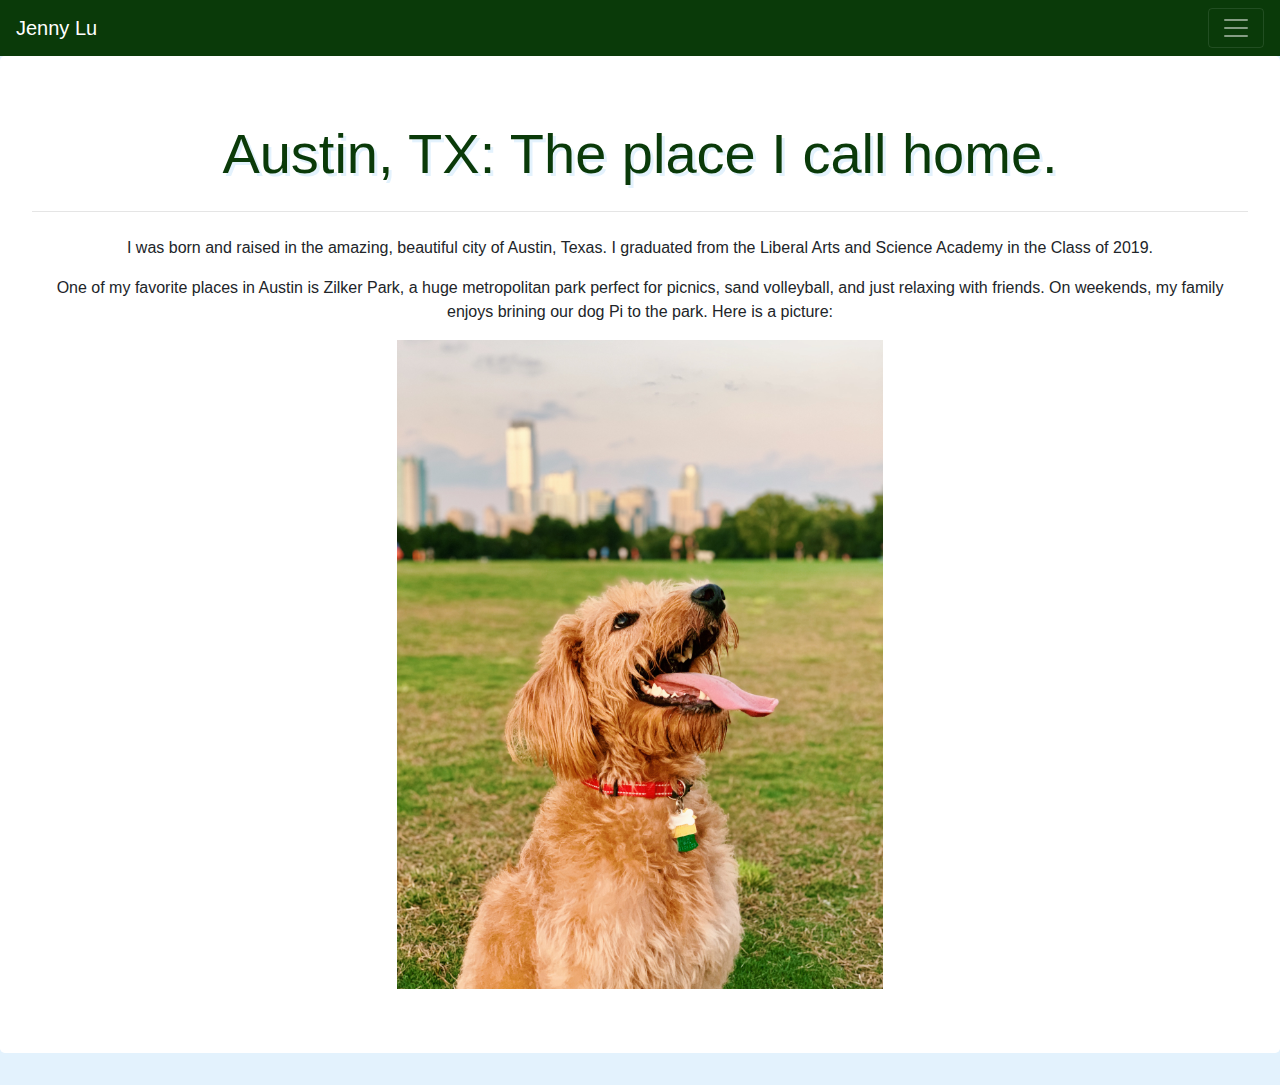
<file: about.html>
<!DOCTYPE html>

<html lang="en">
    <head>
        <link rel="stylesheet" href="https://stackpath.bootstrapcdn.com/bootstrap/4.3.1/css/bootstrap.min.css" integrity="sha384-ggOyR0iXCbMQv3Xipma34MD+dH/1fQ784/j6cY/iJTQUOhcWr7x9JvoRxT2MZw1T" crossorigin="anonymous">
        <link href="styles.css" rel="stylesheet">
        <title>About</title>
    </head>
    <script src="https://code.jquery.com/jquery-3.3.1.slim.min.js" integrity="sha384-q8i/X+965DzO0rT7abK41JStQIAqVgRVzpbzo5smXKp4YfRvH+8abtTE1Pi6jizo" crossorigin="anonymous"></script>
    <script src="https://cdnjs.cloudflare.com/ajax/libs/popper.js/1.14.7/umd/popper.min.js" integrity="sha384-UO2eT0CpHqdSJQ6hJty5KVphtPhzWj9WO1clHTMGa3JDZwrnQq4sF86dIHNDz0W1" crossorigin="anonymous"></script>
    <script src="https://stackpath.bootstrapcdn.com/bootstrap/4.3.1/js/bootstrap.min.js" integrity="sha384-JjSmVgyd0p3pXB1rRibZUAYoIIy6OrQ6VrjIEaFf/nJGzIxFDsf4x0xIM+B07jRM" crossorigin="anonymous"></script>
    <nav class="navbar navbar-dark" style="background-color: #0A3A09;">
      <a class="navbar-brand" href="index.html">Jenny Lu</a>
      <button class="navbar-toggler" type="button" data-toggle="collapse" data-target="#navbarSupportedContent" aria-controls="navbarSupportedContent" aria-expanded="false" aria-label="Toggle navigation">
        <span class="navbar-toggler-icon"></span>
      </button>

      <div class="collapse navbar-collapse" id="navbarSupportedContent">
        <ul class="navbar-nav mr-auto">
          <li class="nav-item active">
            <a class="nav-link" href="index.html">Home</a>
          </li>
          <li class="nav-item dropdown">
            <a class="nav-link dropdown-toggle" href="gallery.html" id="navbarDropdown" role="button" data-toggle="dropdown" aria-haspopup="true" aria-expanded="false">
              Get to Know Me
            </a>
            <div class="dropdown-menu" style="background-color:#e3f2fd" aria-labelledby="navbarDropdown">
              <a class="dropdown-item" href="about.html">About</a>
              <a class="dropdown-item" href="harvard.html">Harvard Classes & Extracurriculars</a>
              <!--<div class="dropdown-divider" style="border-color: #0A3A09"></div>-->
              <a class="dropdown-item" href="research.html">Research <span class="sr-only">(current)</span></a>
              <a class="dropdown-item" href="photo.html">Photography</a>
            </div>
          </li>
        </ul>
      </div>
    </nav>
    <script>
        function distance(lat1,lon1,lat2,lon2) {
            var R = 6371; // Radius of the earth in km
            var dLat = deg2rad(lat2-lat1);  // deg2rad below
            var dLon = deg2rad(lon2-lon1);
            var a =
            Math.sin(dLat/2) * Math.sin(dLat/2) +
            Math.cos(deg2rad(lat1)) * Math.cos(deg2rad(lat2)) *
            Math.sin(dLon/2) * Math.sin(dLon/2)
            ;
            var c = 2 * Math.atan2(Math.sqrt(a), Math.sqrt(1-a));
            var d = R * c; // Distance in km
            return d;
        }

        function deg2rad(deg) {
            return deg * (Math.PI/180)
        }

        navigator.geolocation.getCurrentPosition(function(pos) {
          console.log("current position: " + pos.coords.longitude + ", " + pos.coords.latitude);
          console.log("distance from Austin, Texas (km): " +
            distance(pos.coords.longitude, pos.coords.latitude, 30.27, 97.74)
          );
          document.getElementById("demo").innerHTML = "You are currently " + Math.round(distance(pos.coords.longitude, pos.coords.latitude, 30.27, 97.74)/1.609) + " miles away from Austin, TX."
;
        });
    </script>
    <div class="jumbotron white">
        <h1 class="display-4 center greentxtshad">Austin, TX: The place I call home.</h1>
        <h2  class="center italicize" id="demo"></h2>
        <hr class="my-4">
        <p class="center">
        I was born and raised in the amazing, beautiful city of Austin, Texas. I graduated from the Liberal Arts and Science Academy in the Class of 2019.
        </p>
        <p class="center">
        One of my favorite places in Austin is Zilker Park, a huge metropolitan park perfect for picnics, sand volleyball, and just relaxing with friends. On weekends, my family enjoys brining our dog Pi to the park. Here is a picture:
        </p>
        <img src="pi.jpg" alt="Picture of Austin">
    </div>
</html>
</file>
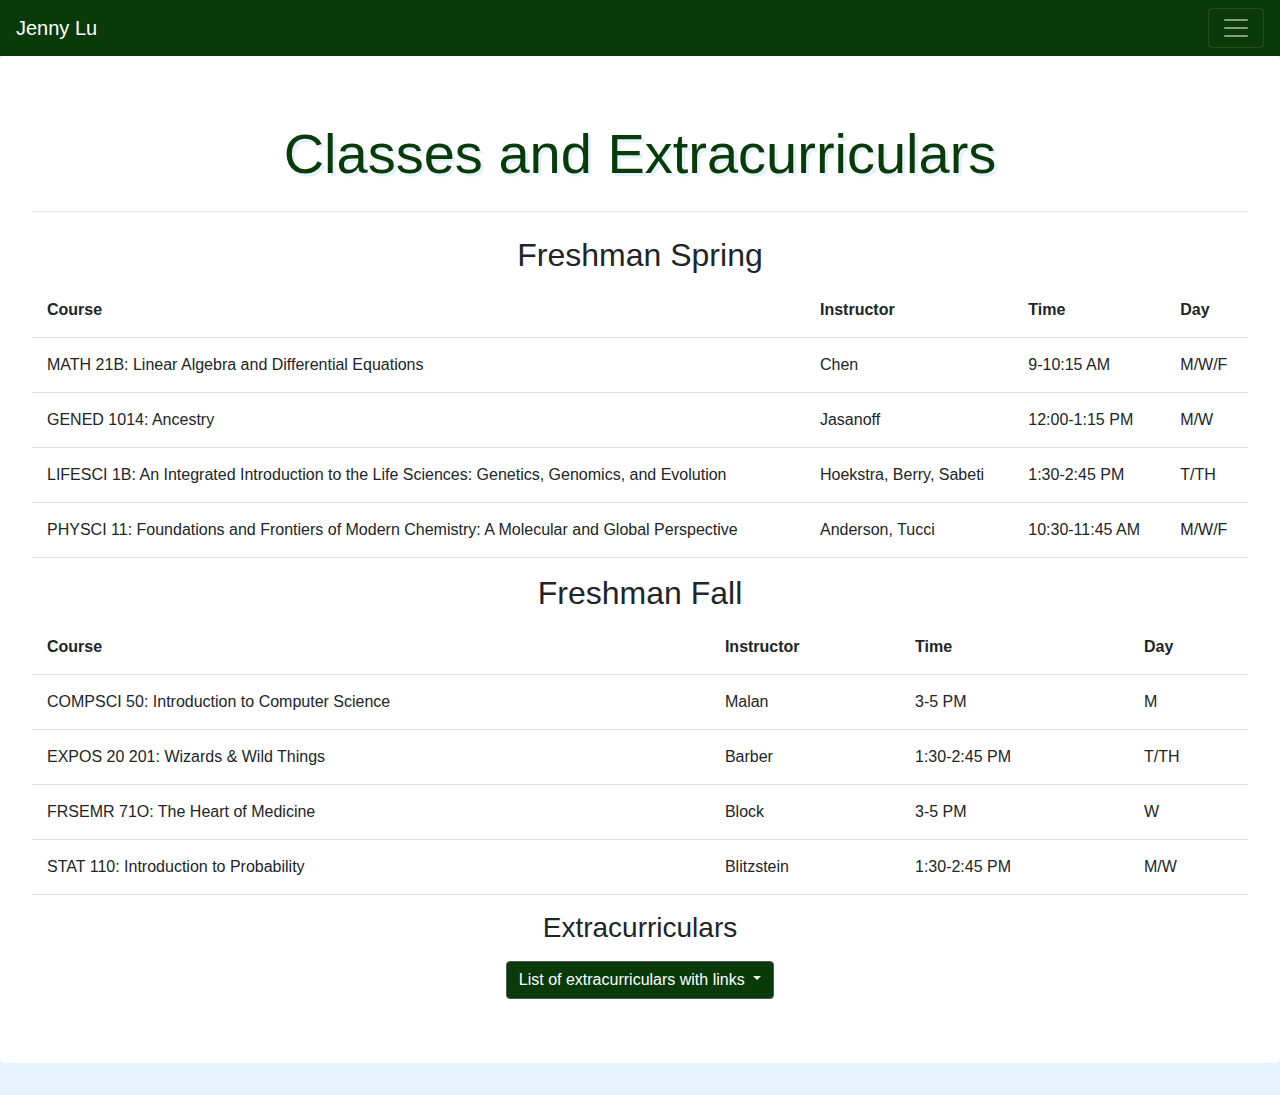
<file: harvard.html>
<!DOCTYPE html>

<html lang="en">
    <head>
        <link rel="stylesheet" href="https://maxcdn.bootstrapcdn.com/bootstrap/4.0.0/css/bootstrap.min.css" integrity="sha384-Gn5384xqQ1aoWXA+058RXPxPg6fy4IWvTNh0E263XmFcJlSAwiGgFAW/dAiS6JXm" crossorigin="anonymous">
        <link href="styles.css" rel="stylesheet">
        <title>Harvard</title>
    </head>
    <script src="https://code.jquery.com/jquery-3.2.1.slim.min.js" integrity="sha384-KJ3o2DKtIkvYIK3UENzmM7KCkRr/rE9/Qpg6aAZGJwFDMVNA/GpGFF93hXpG5KkN" crossorigin="anonymous"></script>
    <script src="https://cdnjs.cloudflare.com/ajax/libs/popper.js/1.12.9/umd/popper.min.js" integrity="sha384-ApNbgh9B+Y1QKtv3Rn7W3mgPxhU9K/ScQsAP7hUibX39j7fakFPskvXusvfa0b4Q" crossorigin="anonymous"></script>
    <script src="https://maxcdn.bootstrapcdn.com/bootstrap/4.0.0/js/bootstrap.min.js" integrity="sha384-JZR6Spejh4U02d8jOt6vLEHfe/JQGiRRSQQxSfFWpi1MquVdAyjUar5+76PVCmYl" crossorigin="anonymous"></script>
    <nav class="navbar navbar-dark" style="background-color: #0A3A09;">
      <a class="navbar-brand" href="index.html">Jenny Lu</a>
      <button class="navbar-toggler" type="button" data-toggle="collapse" data-target="#navbarSupportedContent" aria-controls="navbarSupportedContent" aria-expanded="false" aria-label="Toggle navigation">
        <span class="navbar-toggler-icon"></span>
      </button>

      <div class="collapse navbar-collapse" id="navbarSupportedContent">
        <ul class="navbar-nav mr-auto">
          <li class="nav-item active">
            <a class="nav-link" href="index.html">Home <span class="sr-only">(current)</span></a>
          </li>
          <li class="nav-item dropdown">
            <a class="nav-link dropdown-toggle" href="gallery.html" id="navbarDropdown" role="button" data-toggle="dropdown" aria-haspopup="true" aria-expanded="false">
              Get to Know Me
            </a>
            <div class="dropdown-menu" style="background-color:#e3f2fd" aria-labelledby="navbarDropdown">
              <a class="dropdown-item" href="about.html">About</a>
              <a class="dropdown-item" href="harvard.html">Harvard Classes & Extracurriculars</a>
              <!--<div class="dropdown-divider" style="border-color: #0A3A09"></div>-->
              <a class="dropdown-item" href="research.html">Research <span class="sr-only">(current)</span></a>
              <a class="dropdown-item" href="photo.html">Photography</a>
            </div>
          </li>
        </ul>
      </div>
    </nav>
    <div class="jumbotron white">
        <h1 class="display-4 center greentxtshad">Classes and Extracurriculars</h1>
        <hr class="my-4">
        <h2 class="center">
        Freshman Spring
        </h2>
        <table class="center">
        <tr>
            <th>Course</th>
            <th>Instructor</th>
            <th>Time</th>
            <th>Day</th>
        </tr>
        <tr>
            <td>MATH 21B: Linear Algebra and Differential Equations</td>
            <td>Chen</td>
            <td>9-10:15 AM</td>
            <td>M/W/F</td>
        </tr>
        <tr>
            <td>GENED 1014: Ancestry</td>
            <td>Jasanoff</td>
            <td>12:00-1:15 PM</td>
            <td>M/W</td>
        </tr>
        <tr>
            <td>LIFESCI 1B: An Integrated Introduction to the Life Sciences: Genetics, Genomics, and Evolution</td>
            <td>Hoekstra, Berry, Sabeti</td>
            <td>1:30-2:45 PM</td>
            <td>T/TH</td>
        </tr>
        <tr>
            <td>PHYSCI 11: Foundations and Frontiers of Modern Chemistry: A Molecular and Global Perspective</td>
            <td>Anderson, Tucci</td>
            <td>10:30-11:45 AM</td>
            <td>M/W/F</td>
        </tr>
        </table>
        <p></p>
        <h2 class="center">
        Freshman Fall
        </h2>
        <table class="center">
        <tr>
            <th>Course</th>
            <th>Instructor</th>
            <th>Time</th>
            <th>Day</th>
        </tr>
        <tr>
            <td>COMPSCI 50: Introduction to Computer Science</td>
            <td>Malan</td>
            <td>3-5 PM</td>
            <td>M</td>
        </tr>
        <tr>
            <td>EXPOS 20 201: Wizards & Wild Things</td>
            <td>Barber</td>
            <td>1:30-2:45 PM</td>
            <td>T/TH</td>
        </tr>
        <tr>
            <td>FRSEMR 71O: The Heart of Medicine</td>
            <td>Block</td>
            <td>3-5 PM</td>
            <td>W</td>
        </tr>
        <tr>
            <td>STAT 110: Introduction to Probability</td>
            <td>Blitzstein</td>
            <td>1:30-2:45 PM</td>
            <td>M/W</td>
        </tr>
        </table>
        <p></p>
        <p></p>
        <h3 class="center">
        Extracurriculars
        </h3>
        <p></p>
        <div class="dropdown show dropdownc">
        <a class="btn btn-secondary dropdown-toggle" href="#" role="button" id="dropdownMenuLink" data-toggle="dropdown" aria-haspopup="true" aria-expanded="false" style="background: #0A3A09">
        List of extracurriculars with links
        </a>

        <div class="dropdown-menu dropdown-menuc" aria-labelledby="dropdownMenuLink">
        <a class="dropdown-item" href="http://www.harvardpops.com/">Harvard Pops Orchestra: Cellist</a>
        <a class="dropdown-item" href="https://www.thecrimson.com/article/2019/10/25/iop-financial-regulation-methods-lecture/">The Harvard Crimson: Multimedia Board</a>
        <a class="dropdown-item" href="https://hodp.org/">Harvard Open Data Project</a>
        <a class="dropdown-item" href="https://www.facebook.com/groups/harvardclubswim/">Harvard Club Swimming</a>
        <a class="dropdown-item" href="https://www.hcs.harvard.edu/~aadt/"> Harvard Asian American Dance Troupe</a>
        </div>
        </div>
    </div>
</html>
</file>
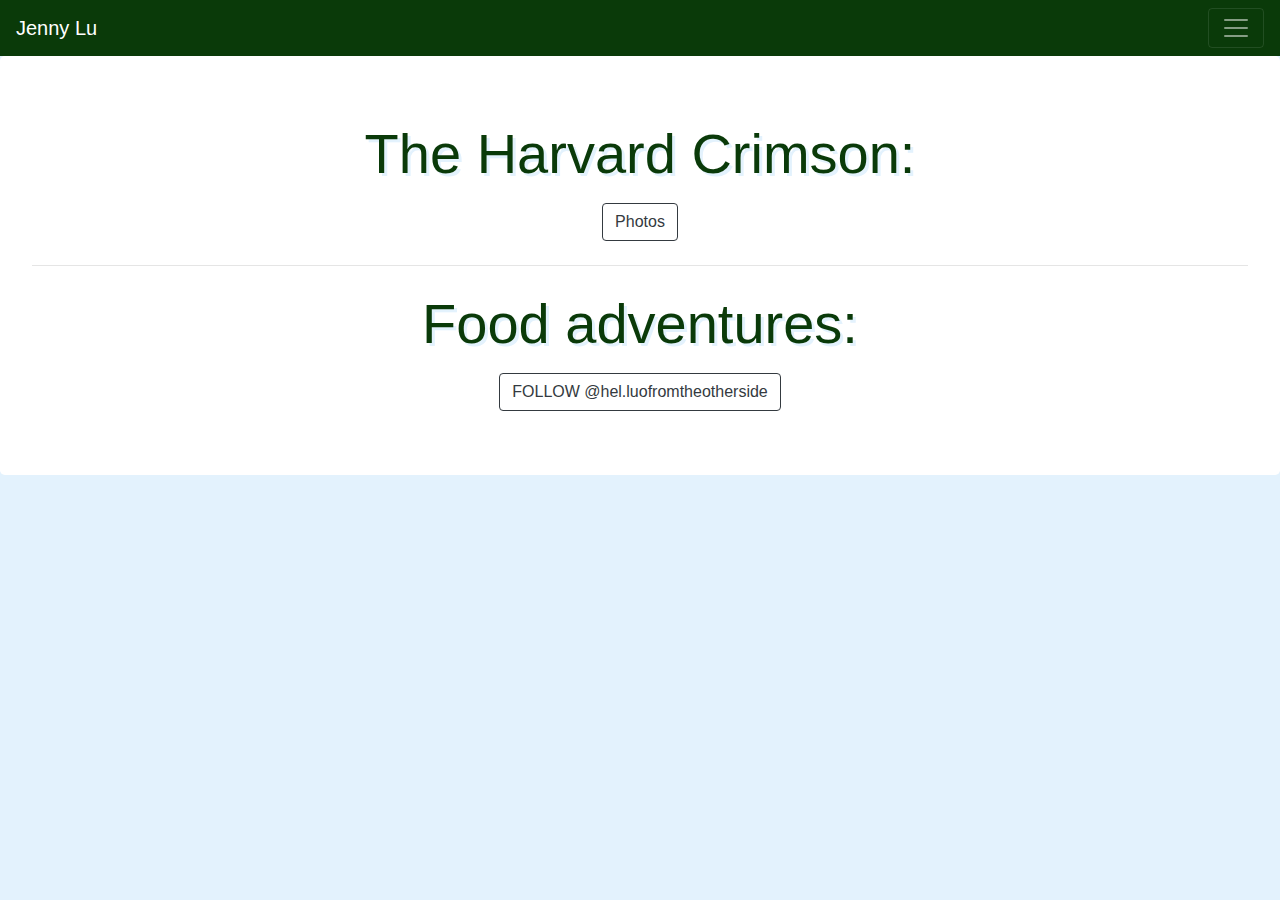
<file: photo.html>
<!DOCTYPE html>

<html lang="en">
    <head>
        <link rel="stylesheet" href="https://stackpath.bootstrapcdn.com/bootstrap/4.3.1/css/bootstrap.min.css" integrity="sha384-ggOyR0iXCbMQv3Xipma34MD+dH/1fQ784/j6cY/iJTQUOhcWr7x9JvoRxT2MZw1T" crossorigin="anonymous">
        <link href="styles.css" rel="stylesheet">
        <title>Photography</title>
        <script src="blink.js"></script>
    </head>
    <script src="https://code.jquery.com/jquery-3.2.1.slim.min.js" integrity="sha384-KJ3o2DKtIkvYIK3UENzmM7KCkRr/rE9/Qpg6aAZGJwFDMVNA/GpGFF93hXpG5KkN" crossorigin="anonymous"></script>
    <script src="https://cdnjs.cloudflare.com/ajax/libs/popper.js/1.12.9/umd/popper.min.js" integrity="sha384-ApNbgh9B+Y1QKtv3Rn7W3mgPxhU9K/ScQsAP7hUibX39j7fakFPskvXusvfa0b4Q" crossorigin="anonymous"></script>
    <script src="https://maxcdn.bootstrapcdn.com/bootstrap/4.0.0/js/bootstrap.min.js" integrity="sha384-JZR6Spejh4U02d8jOt6vLEHfe/JQGiRRSQQxSfFWpi1MquVdAyjUar5+76PVCmYl" crossorigin="anonymous"></script>
    <nav class="navbar navbar-dark" style="background-color: #0A3A09;">
      <a class="navbar-brand" href="index.html">Jenny Lu</a>
      <button class="navbar-toggler" type="button" data-toggle="collapse" data-target="#navbarSupportedContent" aria-controls="navbarSupportedContent" aria-expanded="false" aria-label="Toggle navigation">
        <span class="navbar-toggler-icon"></span>
      </button>

      <div class="collapse navbar-collapse" id="navbarSupportedContent">
        <ul class="navbar-nav mr-auto">
          <li class="nav-item active">
            <a class="nav-link" href="index.html">Home </a>
          </li>
          <li class="nav-item dropdown">
            <a class="nav-link dropdown-toggle" href="gallery.html" id="navbarDropdown" role="button" data-toggle="dropdown" aria-haspopup="true" aria-expanded="false">
              Get to Know Me
            </a>
            <div class="dropdown-menu" style="background-color:#e3f2fd" aria-labelledby="navbarDropdown">
              <a class="dropdown-item" href="about.html">About</a>
              <a class="dropdown-item" href="harvard.html">Harvard Classes & Extracurriculars</a>
              <!--<div class="dropdown-divider" style="border-color: #0A3A09"></div>-->
              <a class="dropdown-item" href="research.html">Research <span class="sr-only">(current)</span></a>
              <a class="dropdown-item" href="photo.html">Photography</a>
            </div>
          </li>
        </ul>
      </div>
    </nav>
    <div class="jumbotron white" style="min-height:270px">
      <h1 class="display-4 center greentxtshad">The Harvard Crimson:</h1>
      <p></p>
      <div class="center">
        <a id="crimson" class="btn btn-outline-dark" href="https://www.thecrimson.com/writer/1215401/Jenny_M._Lu/" role="button">Photos</a>
      </div>
      <hr class="my-4">
      <h1 class="display-4 center greentxtshad">Food adventures:</h1>
      <p></p>
      <div class="center">
        <a id="instagram" class="btn btn-outline-dark" href="https://www.instagram.com/hel.luofromtheotherside/" role="button">FOLLOW @hel.luofromtheotherside</a>
      </div>
    </div>
</html>
</file>
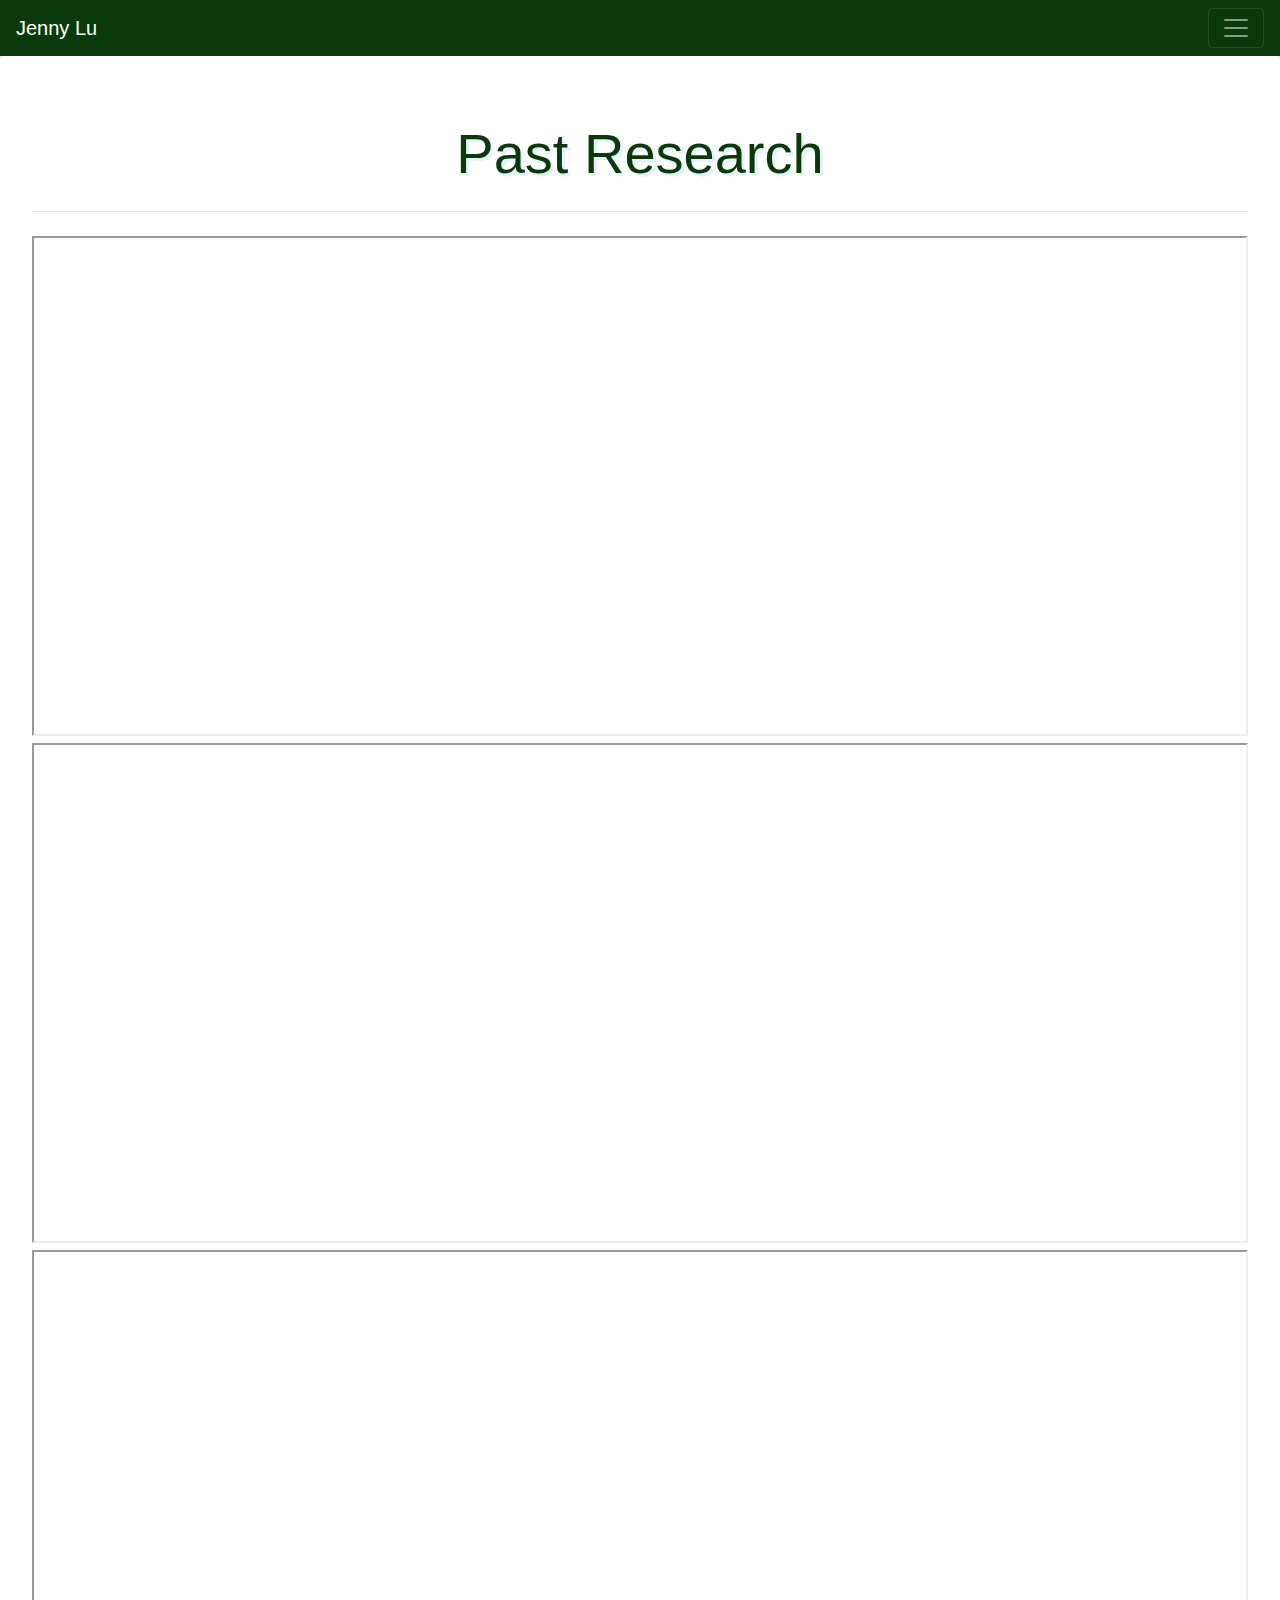
<file: research.html>
<!DOCTYPE html>

<html lang="en">
    <head>
        <link rel="stylesheet" href="https://stackpath.bootstrapcdn.com/bootstrap/4.3.1/css/bootstrap.min.css" integrity="sha384-ggOyR0iXCbMQv3Xipma34MD+dH/1fQ784/j6cY/iJTQUOhcWr7x9JvoRxT2MZw1T" crossorigin="anonymous">
        <link href="styles.css" rel="stylesheet">
        <title>Research</title>
    </head>
    <script src="https://code.jquery.com/jquery-3.2.1.slim.min.js" integrity="sha384-KJ3o2DKtIkvYIK3UENzmM7KCkRr/rE9/Qpg6aAZGJwFDMVNA/GpGFF93hXpG5KkN" crossorigin="anonymous"></script>
    <script src="https://cdnjs.cloudflare.com/ajax/libs/popper.js/1.12.9/umd/popper.min.js" integrity="sha384-ApNbgh9B+Y1QKtv3Rn7W3mgPxhU9K/ScQsAP7hUibX39j7fakFPskvXusvfa0b4Q" crossorigin="anonymous"></script>
    <script src="https://maxcdn.bootstrapcdn.com/bootstrap/4.0.0/js/bootstrap.min.js" integrity="sha384-JZR6Spejh4U02d8jOt6vLEHfe/JQGiRRSQQxSfFWpi1MquVdAyjUar5+76PVCmYl" crossorigin="anonymous"></script>
    <nav class="navbar navbar-dark" style="background-color: #0A3A09;">
      <a class="navbar-brand" href="index.html">Jenny Lu</a>
      <button class="navbar-toggler" type="button" data-toggle="collapse" data-target="#navbarSupportedContent" aria-controls="navbarSupportedContent" aria-expanded="false" aria-label="Toggle navigation">
        <span class="navbar-toggler-icon"></span>
      </button>

      <div class="collapse navbar-collapse" id="navbarSupportedContent">
        <ul class="navbar-nav mr-auto">
          <li class="nav-item active">
            <a class="nav-link" href="index.html">Home <span class="sr-only">(current)</span></a>
          </li>
          <li class="nav-item dropdown">
            <a class="nav-link dropdown-toggle" href="gallery.html" id="navbarDropdown" role="button" data-toggle="dropdown" aria-haspopup="true" aria-expanded="false">
              Get to Know Me
            </a>
            <div class="dropdown-menu" style="background-color:#e3f2fd" aria-labelledby="navbarDropdown">
              <a class="dropdown-item" href="about.html">About</a>
              <a class="dropdown-item" href="harvard.html">Harvard Classes & Extracurriculars</a>
              <!--<div class="dropdown-divider" style="border-color: #0A3A09"></div>-->
              <a class="dropdown-item" href="research.html">Research <span class="sr-only">(current)</span></a>
              <a class="dropdown-item" href="photo.html">Photography</a>
            </div>
          </li>
        </ul>
      </div>
    </nav>
    <div class="jumbotron white">
      <h1 class="display-4 center greentxtshad">Past Research</h1>
      <hr class="my-4">
      <iframe src="sciencefairposter18green.pdf#toolbar=0" width="100%" height="500px">
      </iframe>
      <iframe src="2017paper.pdf#toolbar=0" width="100%" height="500px">
      </iframe>
      <iframe src="OHslides.pdf#toolbar=0" width="100%" height="500px">
      </iframe>
    </div>
</html>
</file>
<file: styles.css>
img {
        display: block;
        margin-left: auto;
        margin-right: auto;
        width: 40%;
}

body {
        background-color: #e3f2fd;
}

.white {
        background-color: #ffffff;
}

.greentxtshad {
        color: #0A3A09;
        text-shadow: 3px 3px #e3f2fd;
}

.center {
        text-align: center;
}

.italicize {
        font-style: italic;
}

table {
        margin-left:auto;
        margin-right:auto;
        border-collapse: collapse;
        width: 100%;
}

th, td {
        padding: 15px;
        text-align: left;
        border-bottom: 1px solid #ddd;
}

.dropdownc {
        text-align:center;
}

.buttonc, .dropdown-menuc {
        margin:10px auto
}

.dropdown-menuc {
        width: auto;
        margin-left:-30px;
}
</file>
